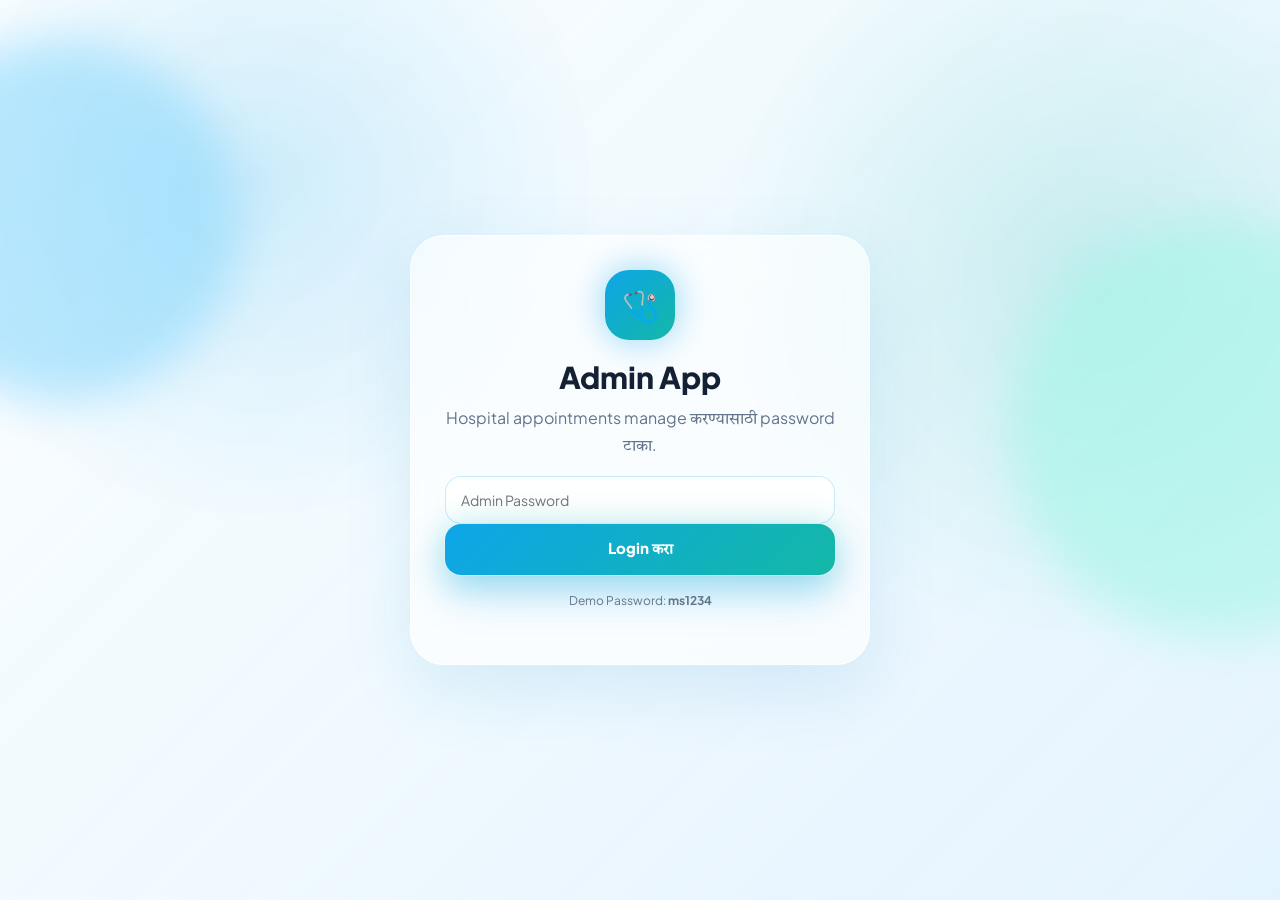
<file: admin_app.html>
<!DOCTYPE html>
<html lang="mr">
<head>
  <meta charset="UTF-8" />
  <meta name="viewport" content="width=device-width, initial-scale=1.0" />
  <title>Hospital Admin App | MS Care</title>
  <link rel="preconnect" href="https://fonts.googleapis.com">
  <link rel="preconnect" href="https://fonts.gstatic.com" crossorigin>
  <link href="https://fonts.googleapis.com/css2?family=Tiro+Devanagari+Marathi:wght@400&family=Plus+Jakarta+Sans:wght@400;500;600;700;800&display=swap" rel="stylesheet">
  <link rel="stylesheet" href="style.css" />
</head>
<body class="admin-app-body">
  <div class="bg-orb orb-1"></div>
  <div class="bg-orb orb-2"></div>
  <div class="mesh"></div>

  <section id="loginScreen" class="admin-login-wrap">
    <div class="lock-card glass">
      <div class="lock-icon">🩺</div>
      <h1>Admin App</h1>
      <p>Hospital appointments manage करण्यासाठी password टाका.</p>
      <input id="adminPass" type="password" placeholder="Admin Password" />
      <button class="btn primary glow full" onclick="loginAdmin()">Login करा</button>
      <p id="errorMsg" class="error">चुकीचा password. पुन्हा प्रयत्न करा.</p>
      <p style="font-size:12px;margin-top:16px;color:#64748b">Demo Password: <b>ms1234</b></p>
    </div>
  </section>

  <main id="adminApp" class="admin-app-shell" style="display:none">
    <div class="admin-topbar">
      <div class="admin-title">
        <h1>Appointment Admin App</h1>
        <p>Supabase मधून live appointments fetch होतात.</p>
      </div>
      <div class="admin-actions">
        <a class="btn glass-btn" href="index.html">Website पहा</a>
        <button class="btn export-btn" onclick="exportCSV()">Export CSV</button>
        <button class="btn glass-btn" onclick="loadAppointments()">Refresh</button>
        <button class="btn danger" onclick="deleteAllAppointments()">Delete All</button>
        <button class="btn glass-btn" onclick="logoutAdmin()">Logout</button>
      </div>
    </div>

    <div class="admin-stat-grid">
      <div class="admin-stat glass"><b id="totalCount">0</b><span>Total</span></div>
      <div class="admin-stat glass"><b id="pendingCount">0</b><span>Pending</span></div>
      <div class="admin-stat glass"><b id="confirmedCount">0</b><span>Confirmed</span></div>
      <div class="admin-stat glass"><b id="paidCount">0</b><span>Paid</span></div>
    </div>

    <div class="admin-panel-card glass">
      <div class="admin-table-wrap">
        <table class="admin-table">
          <thead>
            <tr>
              <th>ID</th>
              <th>Patient</th>
              <th>Phone</th>
              <th>Doctor</th>
              <th>Department</th>
              <th>Visit</th>
              <th>Message</th>
              <th>Payment</th>
              <th>Appointment</th>
              <th>Admin Note</th>
              <th>Action</th>
            </tr>
          </thead>
          <tbody id="tbody"></tbody>
        </table>
      </div>
      <div id="empty" class="empty">Loading...</div>
    </div>
  </main>

<script>
const ADMIN_PASSWORD = "ms1234";

const SUPABASE_URL = "https://uabrmbyuauvoxvusnhrq.supabase.co";
const SUPABASE_ANON_KEY = "eyJhbGciOiJIUzI1NiIsInR5cCI6IkpXVCJ9.eyJpc3MiOiJzdXBhYmFzZSIsInJlZiI6InVhYnJtYnl1YXV2b3h2dXNuaHJxIiwicm9sZSI6ImFub24iLCJpYXQiOjE3NzcxODMxMjEsImV4cCI6MjA5Mjc1OTEyMX0.0iU-RR-aoRZbtwXp50JaEu5_7_wYRnML-tFbCoXgXn8";
const APPOINTMENTS_API = `${SUPABASE_URL}/rest/v1/appointments`;

let appointmentsData = [];

function headers(extra = {}) {
  return {
    "apikey": SUPABASE_ANON_KEY,
    "Authorization": `Bearer ${SUPABASE_ANON_KEY}`,
    "Content-Type": "application/json",
    ...extra
  };
}

function loginAdmin(){
  const pass = document.getElementById("adminPass").value;
  if(pass === ADMIN_PASSWORD){
    sessionStorage.setItem("adminAppLogin", "yes");
    showApp();
  } else {
    document.getElementById("errorMsg").style.display = "block";
  }
}

function showApp(){
  document.getElementById("loginScreen").style.display = "none";
  document.getElementById("adminApp").style.display = "block";
  loadAppointments();
}

function logoutAdmin(){
  sessionStorage.removeItem("adminAppLogin");
  location.reload();
}

function badge(text, type){
  return `<span class="badge badge-${type}">${text}</span>`;
}

async function loadAppointments(){
  const tbody = document.getElementById("tbody");
  const empty = document.getElementById("empty");
  tbody.innerHTML = "";
  empty.style.display = "block";
  empty.innerText = "Loading...";

  try {
    const response = await fetch(`${APPOINTMENTS_API}?select=*&order=created_at.desc`, {
      method: "GET",
      headers: headers()
    });

    if(!response.ok) throw new Error(await response.text());

    appointmentsData = await response.json();
    renderAppointments();
  } catch(error) {
    console.error(error);
    empty.innerText = "Data fetch होत नाहीये. Supabase table/policies check करा.";
  }
}

function renderAppointments(){
  const data = appointmentsData;
  const tbody = document.getElementById("tbody");
  const empty = document.getElementById("empty");
  tbody.innerHTML = "";
  empty.style.display = data.length ? "none" : "block";
  empty.innerText = "अजून कोणतीही appointment नाही.";

  document.getElementById("totalCount").innerText = data.length;
  document.getElementById("pendingCount").innerText = data.filter(x => (x.appointment_status || "Pending") === "Pending").length;
  document.getElementById("confirmedCount").innerText = data.filter(x => x.appointment_status === "Confirmed").length;
  document.getElementById("paidCount").innerText = data.filter(x => x.payment_status === "Paid").length;

  data.forEach((a, index) => {
    const payment = a.payment_status || "Unpaid";
    const status = a.appointment_status || "Pending";
    const created = a.created_at ? new Date(a.created_at).toLocaleString("mr-IN") : "";

    const tr = document.createElement("tr");
    tr.innerHTML = `
      <td>${a.id || ""}<br><small>${created}</small></td>
      <td><b>${a.name || ""}</b></td>
      <td>${a.phone || ""}</td>
      <td>${a.doctor || ""}</td>
      <td>${a.department || ""}</td>
      <td>${a.date || ""}<br>${a.time || ""}</td>
      <td>${a.message || "-"}</td>
      <td>
        ${badge(payment, payment === "Paid" ? "paid" : "unpaid")}
        <br><br>
        <select class="status-select" id="pay-${index}">
          <option ${payment === "Unpaid" ? "selected" : ""}>Unpaid</option>
          <option ${payment === "Paid" ? "selected" : ""}>Paid</option>
        </select>
      </td>
      <td>
        ${badge(status, status.toLowerCase())}
        <br><br>
        <select class="status-select" id="status-${index}">
          <option ${status === "Pending" ? "selected" : ""}>Pending</option>
          <option ${status === "Confirmed" ? "selected" : ""}>Confirmed</option>
          <option ${status === "Rejected" ? "selected" : ""}>Rejected</option>
        </select>
      </td>
      <td><input class="note-input" id="note-${index}" value="${a.admin_note || ""}" placeholder="Admin note" /></td>
      <td>
        <button class="small-btn save-btn" onclick="saveRow(${index})">Save</button>
        <button class="small-btn delete-btn" onclick="deleteRow(${index})">Delete</button>
      </td>
    `;
    tbody.appendChild(tr);
  });
}

async function saveRow(index){
  const a = appointmentsData[index];
  const updates = {
    payment_status: document.getElementById(`pay-${index}`).value,
    appointment_status: document.getElementById(`status-${index}`).value,
    admin_note: document.getElementById(`note-${index}`).value
  };

  try {
    const response = await fetch(`${APPOINTMENTS_API}?id=eq.${a.id}`, {
      method: "PATCH",
      headers: headers({ "Prefer": "return=representation" }),
      body: JSON.stringify(updates)
    });

    if(!response.ok) throw new Error(await response.text());

    alert("Saved ✅");
    await loadAppointments();
  } catch(error) {
    console.error(error);
    alert("Save होत नाहीये. Supabase update policy check करा.");
  }
}

async function deleteRow(index){
  const a = appointmentsData[index];
  if(!confirm("ही appointment delete करायची?")) return;

  try {
    const response = await fetch(`${APPOINTMENTS_API}?id=eq.${a.id}`, {
      method: "DELETE",
      headers: headers()
    });

    if(!response.ok) throw new Error(await response.text());

    await loadAppointments();
  } catch(error) {
    console.error(error);
    alert("Delete होत नाहीये. Supabase delete policy check करा.");
  }
}

async function deleteAllAppointments(){
  if(!confirm("सगळ्या appointments delete करायच्या?")) return;
  if(!confirm("Confirm करा: हा action undo होणार नाही.")) return;

  try {
    const response = await fetch(`${APPOINTMENTS_API}?id=gte.0`, {
      method: "DELETE",
      headers: headers()
    });

    if(!response.ok) throw new Error(await response.text());

    await loadAppointments();
  } catch(error) {
    console.error(error);
    alert("Delete all होत नाहीये. Supabase delete policy check करा.");
  }
}

function exportCSV(){
  const data = appointmentsData;
  if(!data.length){
    alert("Export करण्यासाठी appointments नाहीत.");
    return;
  }

  const headersRow = ["ID","Created At","Name","Phone","Doctor","Department","Date","Time","Message","Payment","Status","Admin Note"];
  const rows = data.map(a => [
    a.id || "", a.created_at || "", a.name || "", a.phone || "", a.doctor || "",
    a.department || "", a.date || "", a.time || "", a.message || "",
    a.payment_status || "Unpaid", a.appointment_status || "Pending", a.admin_note || ""
  ]);

  const csv = [headersRow, ...rows]
    .map(row => row.map(cell => `"${String(cell).replaceAll('"','""')}"`).join(","))
    .join("\n");

  const blob = new Blob([csv], { type: "text/csv;charset=utf-8;" });
  const url = URL.createObjectURL(blob);
  const a = document.createElement("a");
  a.href = url;
  a.download = "hospital-appointments.csv";
  a.click();
  URL.revokeObjectURL(url);
}

document.getElementById("adminPass").addEventListener("keydown", function(e){
  if(e.key === "Enter") loginAdmin();
});

if(sessionStorage.getItem("adminAppLogin") === "yes"){
  showApp();
}
</script>
</body>
</html>
</file>
<file: style.css>
*{box-sizing:border-box;margin:0;padding:0;font-family:"Plus Jakarta Sans","Tiro Devanagari Marathi",system-ui,sans-serif}
:root{--blue:#0ea5e9;--teal:#14b8a6;--navy:#0f172a;--text:#142033;--muted:#64748b;--glass:rgba(255,255,255,.62);--border:rgba(255,255,255,.72)}
html{scroll-behavior:smooth}
body{background:#eef8ff;color:var(--text);overflow-x:hidden;position:relative}
a{text-decoration:none;color:inherit}
.bg-orb{position:fixed;border-radius:999px;filter:blur(24px);opacity:.5;z-index:-3}
.orb-1{width:360px;height:360px;background:#7dd3fc;top:40px;left:-120px}
.orb-2{width:420px;height:420px;background:#99f6e4;right:-150px;top:220px}
.orb-3{width:300px;height:300px;background:#c4b5fd;left:20%;bottom:-140px}
.mesh{position:fixed;inset:0;background:
  radial-gradient(circle at 20% 20%,rgba(14,165,233,.18),transparent 28%),
  radial-gradient(circle at 85% 30%,rgba(20,184,166,.18),transparent 30%),
  linear-gradient(135deg,rgba(255,255,255,.8),rgba(224,242,254,.72));z-index:-4}
.glass{background:var(--glass);border:1px solid var(--border);backdrop-filter:blur(22px);box-shadow:0 24px 70px rgba(2,132,199,.12)}
.navbar{position:sticky;top:14px;z-index:10;width:86%;margin:14px auto 0;display:flex;justify-content:space-between;align-items:center;padding:13px 18px;border-radius:24px}
.logo{display:flex;align-items:center;gap:12px}
.logo-mark{background:linear-gradient(135deg,var(--blue),var(--teal));color:white;width:42px;height:42px;border-radius:15px;display:grid;place-items:center;font-size:22px;box-shadow:0 0 25px rgba(14,165,233,.45)}
.logo b{font-weight:800;letter-spacing:-.2px;font-size:15px}
.logo small{display:block;color:var(--muted);font-size:11px;margin-top:2px}
.nav-links{display:flex;gap:18px;color:#334155;font-size:13px;font-weight:700}
.nav-links a{padding:9px 12px;border-radius:999px;transition:.25s}
.nav-links a:hover{background:rgba(255,255,255,.75);color:#0369a1}
.hero{min-height:82vh;padding:80px 7% 52px;display:grid;grid-template-columns:1.02fr .98fr;gap:48px;align-items:center}
.tag,.mini{display:inline-flex;padding:9px 14px;border:1px solid rgba(14,165,233,.22);background:rgba(255,255,255,.58);border-radius:999px;color:#0369a1;font-weight:800;font-size:12px;margin-bottom:18px;box-shadow:0 10px 30px rgba(14,165,233,.07)}
.hero h1{font-size:clamp(34px,4.4vw,58px);line-height:1.09;letter-spacing:-1.6px;margin-bottom:18px;font-weight:800;max-width:760px}
.hero p{font-size:17px;color:#475569;max-width:620px;line-height:1.75}
.hero-actions{display:flex;gap:14px;margin:28px 0 22px;flex-wrap:wrap}
.btn{border:none;display:inline-flex;align-items:center;justify-content:center;padding:14px 20px;border-radius:16px;font-weight:800;cursor:pointer;transition:.25s;font-size:14px}
.btn.primary{background:linear-gradient(135deg,var(--blue),var(--teal));color:white}
.glow{box-shadow:0 0 0 1px rgba(255,255,255,.35),0 18px 38px rgba(14,165,233,.34),0 0 32px rgba(20,184,166,.22)}
.glow:hover{transform:translateY(-3px);box-shadow:0 22px 45px rgba(14,165,233,.42),0 0 44px rgba(20,184,166,.32)}
.glass-btn{background:rgba(255,255,255,.62);border:1px solid white;color:#075985;backdrop-filter:blur(12px)}
.full{width:100%;font-size:15px}
.trust-row{display:flex;gap:10px;flex-wrap:wrap;color:#0369a1;font-size:13px;font-weight:700}
.trust-row span{background:rgba(255,255,255,.55);border:1px solid rgba(255,255,255,.75);padding:9px 12px;border-radius:999px}
.hero-visual{position:relative}
.photo-stack{position:relative;min-height:520px}
.main-photo{width:100%;height:520px;object-fit:cover;border-radius:38px;border:1px solid rgba(255,255,255,.8);box-shadow:0 35px 90px rgba(15,23,42,.18)}
.photo-stack:before{content:"";position:absolute;inset:28px -20px -18px 40px;border-radius:38px;background:linear-gradient(135deg,rgba(14,165,233,.35),rgba(20,184,166,.25));z-index:-1;filter:blur(.5px)}
.glass-note{position:absolute;background:rgba(255,255,255,.7);border:1px solid white;backdrop-filter:blur(16px);border-radius:20px;padding:16px 18px;box-shadow:0 20px 55px rgba(15,23,42,.12)}
.glass-note b{display:block;font-size:24px;color:#0369a1}
.glass-note span{font-size:12px;color:var(--muted);font-weight:700}
.note-top{top:26px;right:24px}
.note-bottom{bottom:28px;left:24px}
.info-strip{padding:0 7% 35px;display:grid;grid-template-columns:repeat(4,1fr);gap:16px}
.strip-card{padding:22px;border-radius:24px;text-align:center}
.strip-card b{display:block;font-size:28px;color:#0369a1}
.strip-card span{color:var(--muted);font-size:13px;font-weight:700}
.section{padding:72px 7%}
.section-title{text-align:center;margin-bottom:34px}
.section-title span{color:#0284c7;font-weight:800;text-transform:uppercase;font-size:11px;letter-spacing:2px}
.section-title h2{font-size:clamp(28px,3.4vw,42px);margin-top:8px;font-weight:800;letter-spacing:-.8px}
.section-title p{color:var(--muted);margin-top:8px}
.grid{display:grid;grid-template-columns:repeat(3,1fr);gap:20px}
.service,.doctor{border-radius:28px;padding:26px;transition:.28s}
.service:hover,.doctor:hover{transform:translateY(-6px) scale(1.01)}
.service{font-size:34px}
.service h3{font-size:20px;margin:15px 0 8px;font-weight:800}
.service p,.doctor p{color:var(--muted);line-height:1.65;font-size:14px}
.dark-section{background:linear-gradient(135deg,#08111f,#0f172a);color:white;position:relative;overflow:hidden}
.dark-section:before{content:"";position:absolute;width:420px;height:420px;border-radius:999px;background:rgba(14,165,233,.22);filter:blur(50px);right:-120px;top:-120px}
.light-title span{color:#67e8f9}
.light-title p{color:#cbd5e1}
.glass-dark{background:rgba(255,255,255,.08);border:1px solid rgba(255,255,255,.12);backdrop-filter:blur(20px);box-shadow:0 20px 60px rgba(0,0,0,.16)}
.doctor img{width:100%;height:245px;object-fit:cover;border-radius:22px;margin-bottom:16px}
.doctor h3{font-size:20px;font-weight:800}
.doctor small{display:block;margin-top:10px;color:#bae6fd;font-weight:700}
.appointment{background:transparent}
.appointment-card{max-width:1050px;margin:auto;display:grid;grid-template-columns:.9fr 1.1fr;gap:28px;border-radius:34px;padding:32px}
.appointment-copy h2,.contact-card h2{font-size:clamp(28px,3.2vw,40px);font-weight:800;letter-spacing:-.8px;margin-bottom:10px}
.appointment-copy p,.contact-card p{color:var(--muted);line-height:1.75}
.mini-list{display:grid;gap:10px;margin-top:20px;color:#0369a1;font-weight:800;font-size:13px}
.glass-form{background:rgba(255,255,255,.42);border:1px solid rgba(255,255,255,.65);border-radius:26px;padding:20px}
form{display:flex;flex-direction:column;gap:13px}
.row{display:grid;grid-template-columns:1fr 1fr;gap:13px}
input,select,textarea{width:100%;border:1px solid rgba(186,230,253,.8);background:rgba(255,255,255,.78);border-radius:16px;padding:14px 15px;font-size:14px;outline:none;color:#0f172a}
textarea{min-height:105px;resize:vertical}
input:focus,select:focus,textarea:focus{border-color:var(--blue);box-shadow:0 0 0 4px rgba(14,165,233,.13)}
.success{display:none;background:#dcfce7;color:#166534;padding:12px;border-radius:14px;font-weight:800;font-size:13px}
.contact{padding-top:20px}
.contact-card{max-width:1050px;margin:auto;border-radius:34px;padding:32px;display:grid;grid-template-columns:.85fr 1.15fr;gap:28px}
.contact-grid{display:grid;grid-template-columns:1fr 1fr;gap:14px}
.contact-grid div{background:rgba(255,255,255,.52);border:1px solid rgba(255,255,255,.7);border-radius:22px;padding:18px}
.contact-grid b{display:block;color:#0369a1;margin-bottom:7px}
.contact-grid span{color:#475569;font-size:14px}
footer{margin:40px 7% 24px;padding:22px 24px;border-radius:26px;background:rgba(15,23,42,.92);color:white;display:flex;justify-content:space-between;align-items:center;gap:18px}
footer b{display:block}
footer span{display:block;color:#94a3b8;font-size:13px;margin-top:4px}
.admin-bottom-btn{font-size:12px;color:#cbd5e1;background:rgba(255,255,255,.08);border:1px solid rgba(255,255,255,.12);padding:10px 14px;border-radius:999px;transition:.25s}
.admin-bottom-btn:hover{color:white;background:rgba(14,165,233,.22)}
.lock-screen{min-height:100vh;display:grid;place-items:center;padding:24px}
.lock-card{width:min(460px,100%);border-radius:34px;padding:34px;text-align:center}
.lock-icon{width:70px;height:70px;margin:0 auto 18px;border-radius:24px;display:grid;place-items:center;background:linear-gradient(135deg,var(--blue),var(--teal));color:white;font-size:30px;box-shadow:0 0 35px rgba(14,165,233,.45)}
.lock-card h1{font-size:30px;font-weight:800;margin-bottom:8px}
.lock-card p{color:var(--muted);line-height:1.7;margin-bottom:18px}
.error{display:none;margin-top:12px;color:#991b1b;background:#fee2e2;border-radius:14px;padding:10px;font-weight:800}
.admin-wrap{padding:40px 7%}
.admin-head{display:flex;justify-content:space-between;align-items:center;gap:15px;margin-bottom:24px}
.admin-head h1{font-size:32px;font-weight:800}
.admin-head p{color:var(--muted)}
.table-card{background:rgba(255,255,255,.78);border:1px solid white;backdrop-filter:blur(20px);border-radius:26px;box-shadow:0 20px 60px rgba(2,132,199,.1);overflow:hidden}
table{width:100%;border-collapse:collapse}
th,td{text-align:left;padding:15px;border-bottom:1px solid #e2e8f0;font-size:13px;vertical-align:top}
th{background:#e0f2fe;color:#075985}
.empty{text-align:center;padding:50px;color:var(--muted)}
.chip{display:inline-block;background:#dcfce7;color:#166534;padding:6px 10px;border-radius:999px;font-size:12px;font-weight:800}
.danger{background:#ef4444;color:white}
@media(max-width:900px){
  .navbar{width:92%;top:8px}
  .nav-links{display:none}
  .hero,.appointment-card,.contact-card{grid-template-columns:1fr}
  .hero{padding-top:52px}
  .photo-stack{min-height:380px}
  .main-photo{height:380px}
  .info-strip{grid-template-columns:1fr 1fr}
  .grid{grid-template-columns:1fr}
  .row,.contact-grid{grid-template-columns:1fr}
  footer{flex-direction:column;align-items:flex-start}
  table,thead,tbody,tr,th,td{display:block}
  thead{display:none}
  tr{padding:14px;border-bottom:1px solid #e2e8f0}
  td{border:none;padding:8px 14px}
  td:before{content:attr(data-label);display:block;font-weight:800;color:#0369a1;margin-bottom:3px}
}
@media(max-width:520px){
  .hero h1{font-size:33px}
  .info-strip{grid-template-columns:1fr}
  .section{padding:56px 6%}
}

/* Separate Admin App */
.admin-app-body{min-height:100vh;background:#eef8ff}
.admin-app-shell{padding:28px 7% 60px}
.admin-topbar{display:flex;justify-content:space-between;align-items:center;gap:14px;margin-bottom:24px}
.admin-title h1{font-size:clamp(26px,3vw,38px);font-weight:800;letter-spacing:-.8px}
.admin-title p{color:var(--muted);margin-top:6px}
.admin-actions{display:flex;gap:10px;flex-wrap:wrap}
.admin-stat-grid{display:grid;grid-template-columns:repeat(4,1fr);gap:14px;margin-bottom:22px}
.admin-stat{border-radius:24px;padding:18px}
.admin-stat b{display:block;font-size:26px;color:#0369a1}
.admin-stat span{font-size:13px;color:var(--muted);font-weight:700}
.admin-panel-card{border-radius:28px;overflow:hidden}
.admin-table-wrap{overflow-x:auto}
.admin-table{min-width:1120px;width:100%;border-collapse:collapse}
.admin-table th,.admin-table td{padding:14px;border-bottom:1px solid rgba(148,163,184,.22);font-size:13px;text-align:left;vertical-align:top}
.admin-table th{background:rgba(224,242,254,.72);color:#075985;font-weight:800}
.status-select,.note-input{border:1px solid rgba(186,230,253,.9);background:rgba(255,255,255,.82);border-radius:12px;padding:9px;font-size:12px;outline:none}
.note-input{min-width:155px}
.small-btn{border:none;border-radius:12px;padding:9px 11px;font-weight:800;font-size:12px;cursor:pointer;margin:2px}
.save-btn{background:linear-gradient(135deg,var(--blue),var(--teal));color:white}
.delete-btn{background:#fee2e2;color:#991b1b}
.export-btn{background:rgba(255,255,255,.68);border:1px solid white;color:#075985}
.badge{display:inline-flex;padding:6px 10px;border-radius:999px;font-weight:800;font-size:11px}
.badge-pending{background:#fef3c7;color:#92400e}
.badge-confirmed{background:#dcfce7;color:#166534}
.badge-rejected{background:#fee2e2;color:#991b1b}
.badge-paid{background:#dbeafe;color:#1d4ed8}
.badge-unpaid{background:#f1f5f9;color:#475569}
.admin-login-wrap{min-height:100vh;display:grid;place-items:center;padding:24px}
@media(max-width:900px){
  .admin-stat-grid{grid-template-columns:1fr 1fr}
  .admin-topbar{flex-direction:column;align-items:flex-start}
}
@media(max-width:520px){
  .admin-stat-grid{grid-template-columns:1fr}
}
</file>
